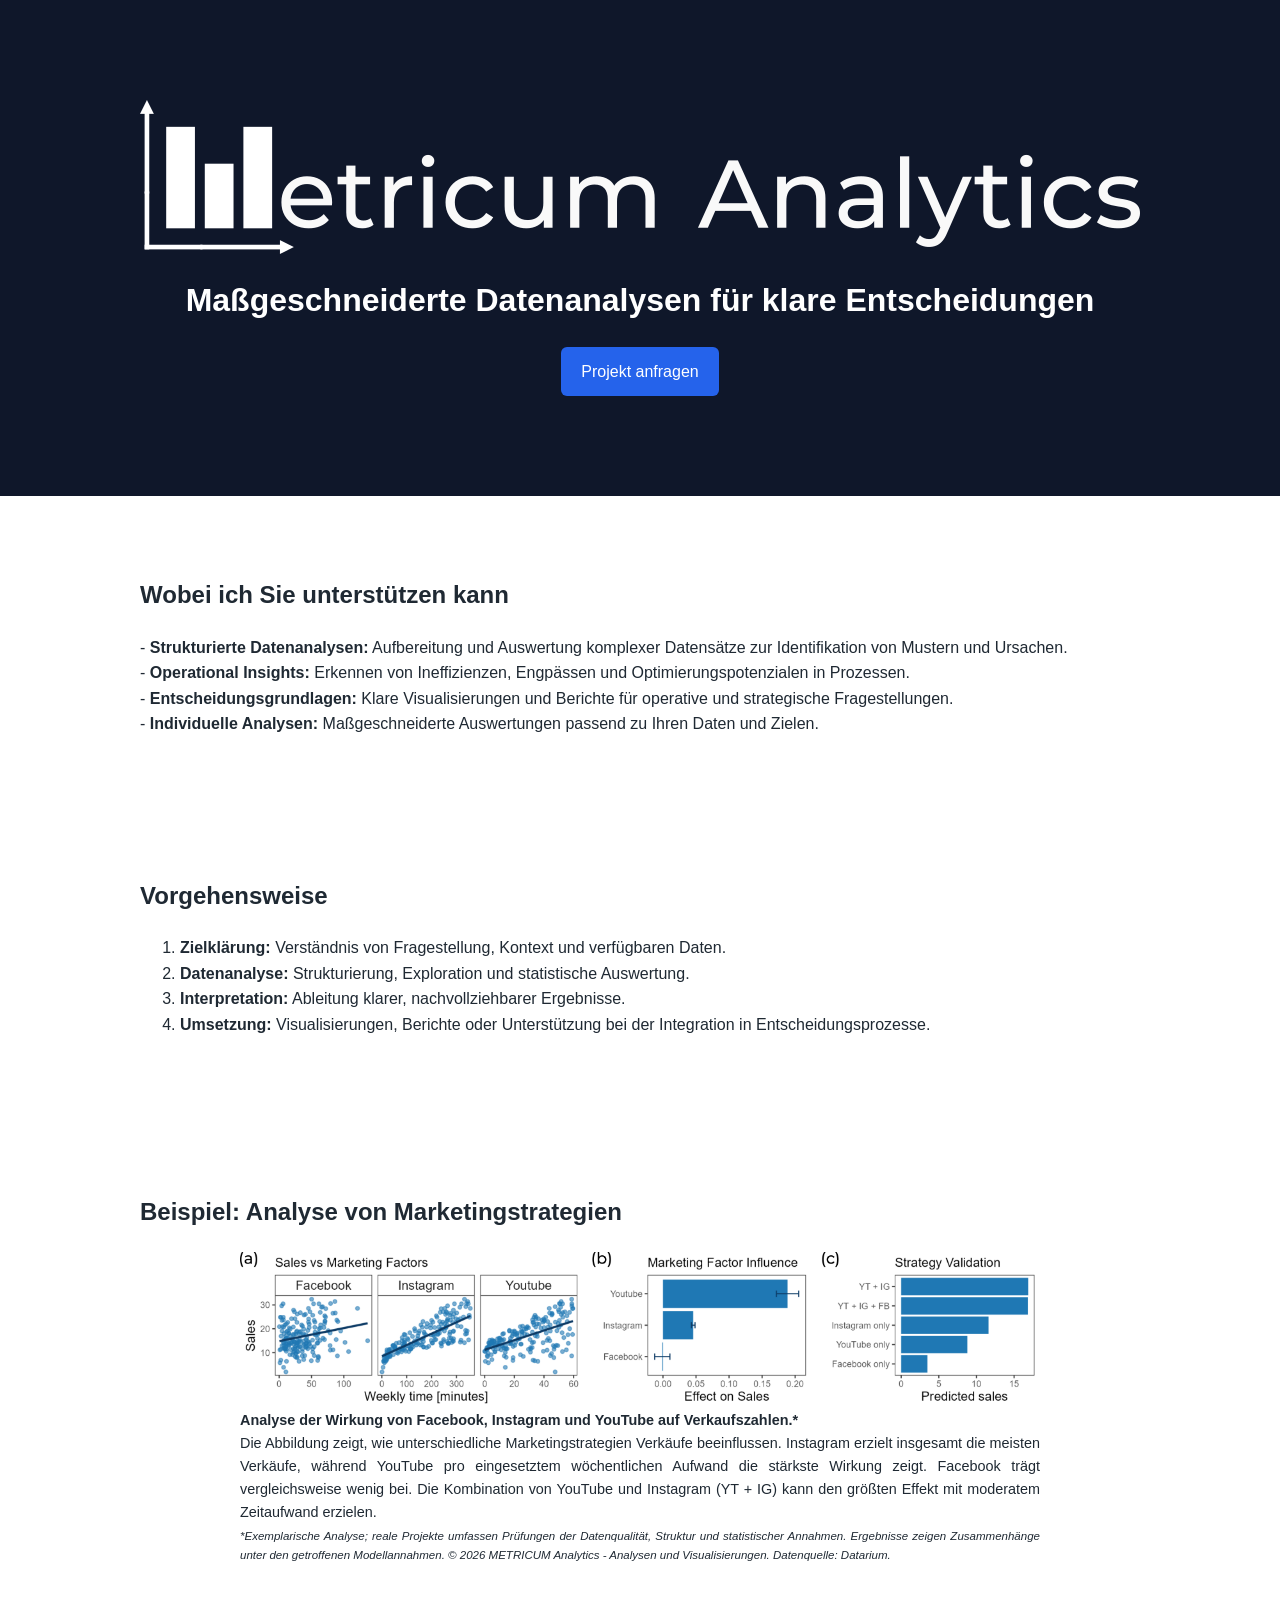
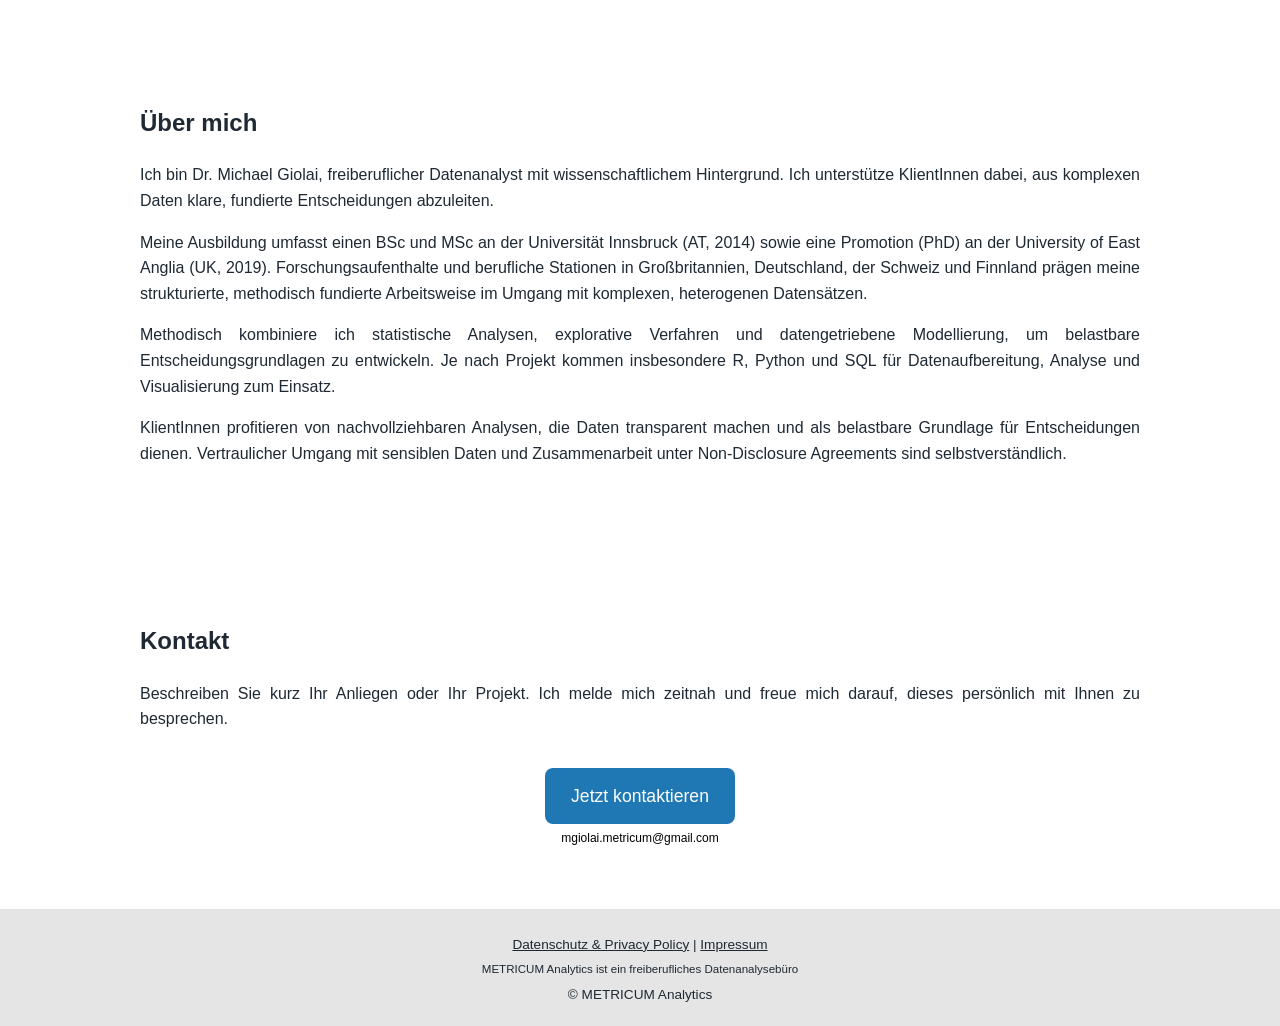
<file: index.html>
<!DOCTYPE html>
<html lang="de">
<head>
  <meta charset="UTF-8">
  <title>METRICUM Analytics</title>
  <meta name="viewport" content="width=device-width, initial-scale=1.0">

  <!-- Favicon -->
  <link rel="icon" type="image/png" href="/favicon.png">
  <link rel="shortcut icon" type="image/png" href="/favicon.png">

  <!-- Prevent indexing -->
  <meta name="robots" content="noindex, nofollow">

  <!-- Stylesheet -->
  <link rel="stylesheet" href="styles.css">
</head>

<body>

<!-- Header / Hero -->
<header class="hero">
  <a href="index.html">
    <img src="./images/metricum-analytics_logo_white.png" alt="METRICUM Analytics Logo" class="logo">
  </a>
  <h1>Maßgeschneiderte Datenanalysen für klare Entscheidungen</h1>
  <a class="cta" href="mailto:mgiolai.metricum@gmail.com">Projekt anfragen</a>
</header>

<!-- Value Proposition -->
<section>
  <h2>Wobei ich Sie unterstützen kann</h2>
  <ul class="services-list">
    <li><strong>Strukturierte Datenanalysen:</strong> Aufbereitung und Auswertung komplexer Datensätze zur Identifikation von Mustern und Ursachen.</li>
    <li><strong>Operational Insights:</strong> Erkennen von Ineffizienzen, Engpässen und Optimierungspotenzialen in Prozessen.</li>
    <li><strong>Entscheidungsgrundlagen:</strong> Klare Visualisierungen und Berichte für operative und strategische Fragestellungen.</li>
    <li><strong>Individuelle Analysen:</strong> Maßgeschneiderte Auswertungen passend zu Ihren Daten und Zielen.</li>
  </ul>
</section>


<!-- Vorgehensweise -->
<section>
  <h2>Vorgehensweise</h2>
  <ol class="process-list">
    <li><strong>Zielklärung:</strong> Verständnis von Fragestellung, Kontext und verfügbaren Daten.</li>
    <li><strong>Datenanalyse:</strong> Strukturierung, Exploration und statistische Auswertung.</li>
    <li><strong>Interpretation:</strong> Ableitung klarer, nachvollziehbarer Ergebnisse.</li>
    <li><strong>Umsetzung:</strong> Visualisierungen, Berichte oder Unterstützung bei der Integration in Entscheidungsprozesse.</li>
  </ol>
</section>


<!-- Example Analyses -->
<section>
  <h2>Beispiel: Analyse von Marketingstrategien</h2>
  <div class="figure">
    <a href="./images/example-plots.png" target="_blank" rel="noopener">
      <img src="./images/example-plots.png" alt="Beispiel Analysen">
    </a>
  </div>

  <p style="font-size:0.9em; max-width:800px; margin:auto;">
    <strong>Analyse der Wirkung von Facebook, Instagram und YouTube auf Verkaufszahlen.*</strong><br>
    Die Abbildung zeigt, wie unterschiedliche Marketingstrategien Verkäufe beeinflussen. Instagram erzielt insgesamt die meisten Verkäufe, während YouTube pro eingesetztem wöchentlichen Aufwand die stärkste Wirkung zeigt. Facebook trägt vergleichsweise wenig bei. Die Kombination von YouTube und Instagram (YT + IG) kann den größten Effekt mit moderatem Zeitaufwand erzielen.
<em style="display:block; margin-top:0.3em; font-size:0.8em;">
  *Exemplarische Analyse; reale Projekte umfassen Prüfungen der Datenqualität, Struktur und statistischer Annahmen. Ergebnisse zeigen Zusammenhänge unter den getroffenen Modellannahmen.  
  &copy; 2026 METRICUM Analytics - Analysen und Visualisierungen. Datenquelle: Datarium.
</em>
  </p>
</section>

<!-- About -->
<section>
  <h2>Über mich</h2>
  <div class="about-container">
    <p>Ich bin Dr. Michael Giolai, freiberuflicher Datenanalyst mit wissenschaftlichem Hintergrund. Ich unterstütze KlientInnen dabei, aus komplexen Daten klare, fundierte Entscheidungen abzuleiten.</p>
    <p>Meine Ausbildung umfasst einen BSc und MSc an der Universität Innsbruck (AT, 2014) sowie eine Promotion (PhD) an der University of East Anglia (UK, 2019). Forschungsaufenthalte und berufliche Stationen in Großbritannien, Deutschland, der Schweiz und Finnland prägen meine strukturierte, methodisch fundierte Arbeitsweise im Umgang mit komplexen, heterogenen Datensätzen.</p>
    <p>Methodisch kombiniere ich statistische Analysen, explorative Verfahren und datengetriebene Modellierung, um belastbare Entscheidungsgrundlagen zu entwickeln. Je nach Projekt kommen insbesondere R, Python und SQL für Datenaufbereitung, Analyse und Visualisierung zum Einsatz.</p>
    <p>KlientInnen profitieren von nachvollziehbaren Analysen, die Daten transparent machen und als belastbare Grundlage für Entscheidungen dienen. Vertraulicher Umgang mit sensiblen Daten und Zusammenarbeit unter Non-Disclosure Agreements sind selbstverständlich.</p>
  </div>
</section>
  
<!-- Contact / CTA -->
<section>
  <h2>Kontakt</h2>
  <p>Beschreiben Sie kurz Ihr Anliegen oder Ihr Projekt. Ich melde mich zeitnah und freue mich darauf, dieses persönlich mit Ihnen zu besprechen.</p>
  <div style="text-align:center;">
    <a class="cta" href="mailto:mgiolai.metricum@gmail.com"
       style="display:inline-block; padding:0.8em 1.5em; background-color:#1f78b4; color:white; text-decoration:none; font-size:1.1em; border-radius:8px; margin-bottom:0.3em;">
      Jetzt kontaktieren
    </a>
    <p style="font-size:0.75em; color:black; text-align:center; margin:0;">
      <a href="mailto:mgiolai.metricum@gmail.com" style="color:black; text-decoration:none;">
        mgiolai.metricum@gmail.com
      </a>
    </p>
  </div>
</section>

<!-- Footer -->
<footer>
  <p>
    <a href="privacy.html">Datenschutz & Privacy Policy</a> | 
    <a href="impressum.html">Impressum</a>
  </p>
  <p style="font-size:0.85em; margin:5px 0;">
    METRICUM Analytics ist ein freiberufliches Datenanalysebüro
  </p>
  <p style="margin:0;">
    © METRICUM Analytics
  </p>
</footer>

</body>
</html>
</file>
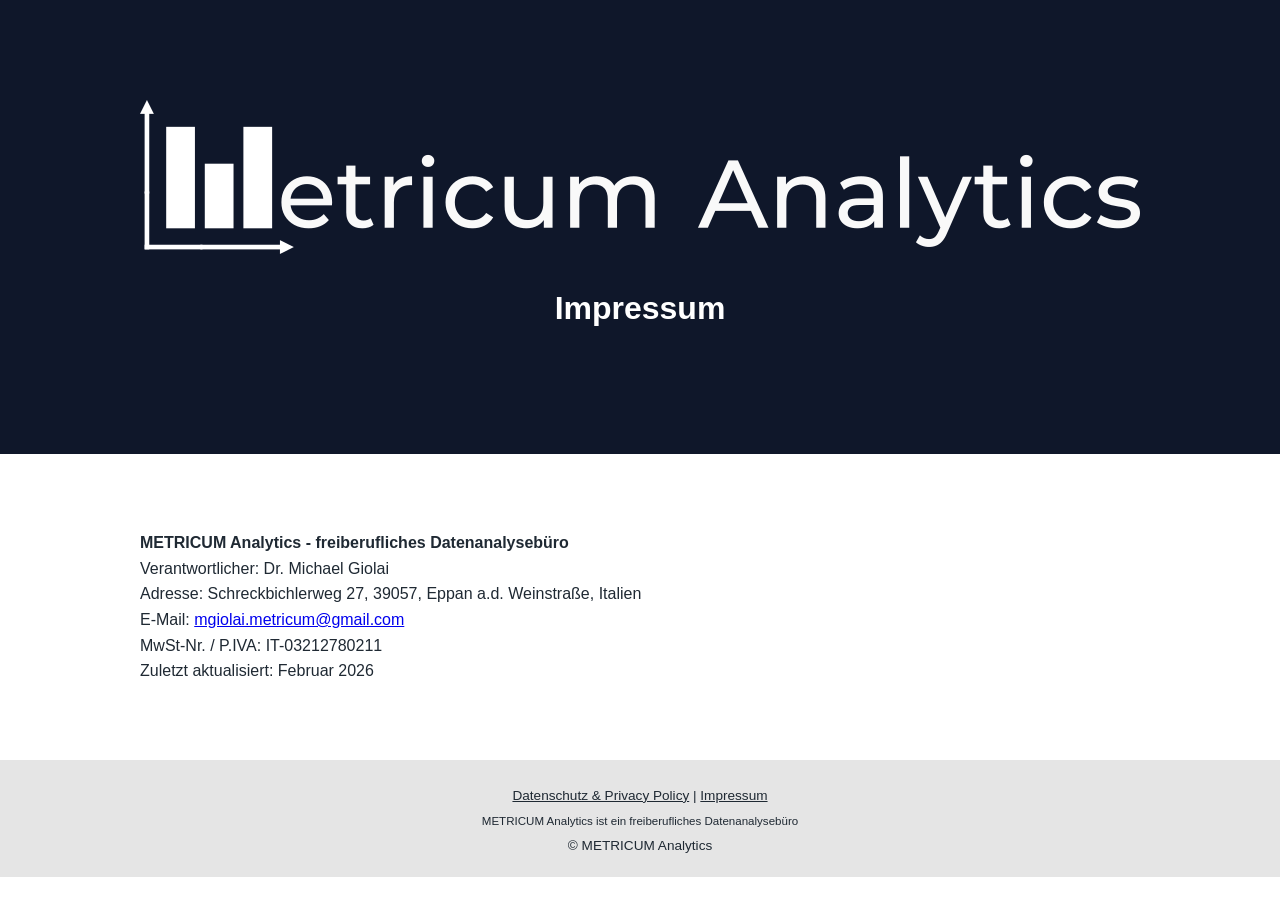
<file: impressum.html>
<!DOCTYPE html>
<html lang="de">
<head>
  <meta charset="UTF-8">
  <title>METRICUM Analytics</title>
  <meta name="viewport" content="width=device-width, initial-scale=1.0">

  <!-- Favicon -->
  <link rel="icon" type="image/png" href="/favicon.png">
  <link rel="shortcut icon" type="image/png" href="/favicon.png">

  <!-- Prevent indexing -->
  <meta name="robots" content="noindex, nofollow">

  <!-- Stylesheet -->
  <link rel="stylesheet" href="styles.css">
</head>

<body>

<!-- Header / Hero -->
<header class="hero">
  <a href="index.html" style="display:inline-block; text-align:center;">
    <img src="./images/metricum-analytics_logo_white.png" alt="METRICUM Analytics Logo" class="logo">
  </a>
  <h1>Impressum</h1>
</header>

<!-- Impressum Content -->
<section>
  <p><strong>METRICUM Analytics - freiberufliches Datenanalysebüro</strong><br>
     Verantwortlicher: Dr. Michael Giolai<br>
     Adresse: Schreckbichlerweg 27, 39057, Eppan a.d. Weinstraße, Italien<br>
     E-Mail: <a href="mailto:mgiolai.metricum@gmail.com">mgiolai.metricum@gmail.com</a><br>
     MwSt-Nr. / P.IVA: IT-03212780211<br>
     Zuletzt aktualisiert: Februar 2026
  </p>

</section>

<!-- Footer -->
<footer>
  <p>
    <a href="privacy.html">Datenschutz & Privacy Policy</a> | 
    <a href="impressum.html">Impressum</a>
  </p>
  <p style="font-size:0.85em; margin:5px 0;">
    METRICUM Analytics ist ein freiberufliches Datenanalysebüro
  </p>
  <p style="margin:0;">
    © METRICUM Analytics
  </p>
</footer>

</body>
</html>
</file>
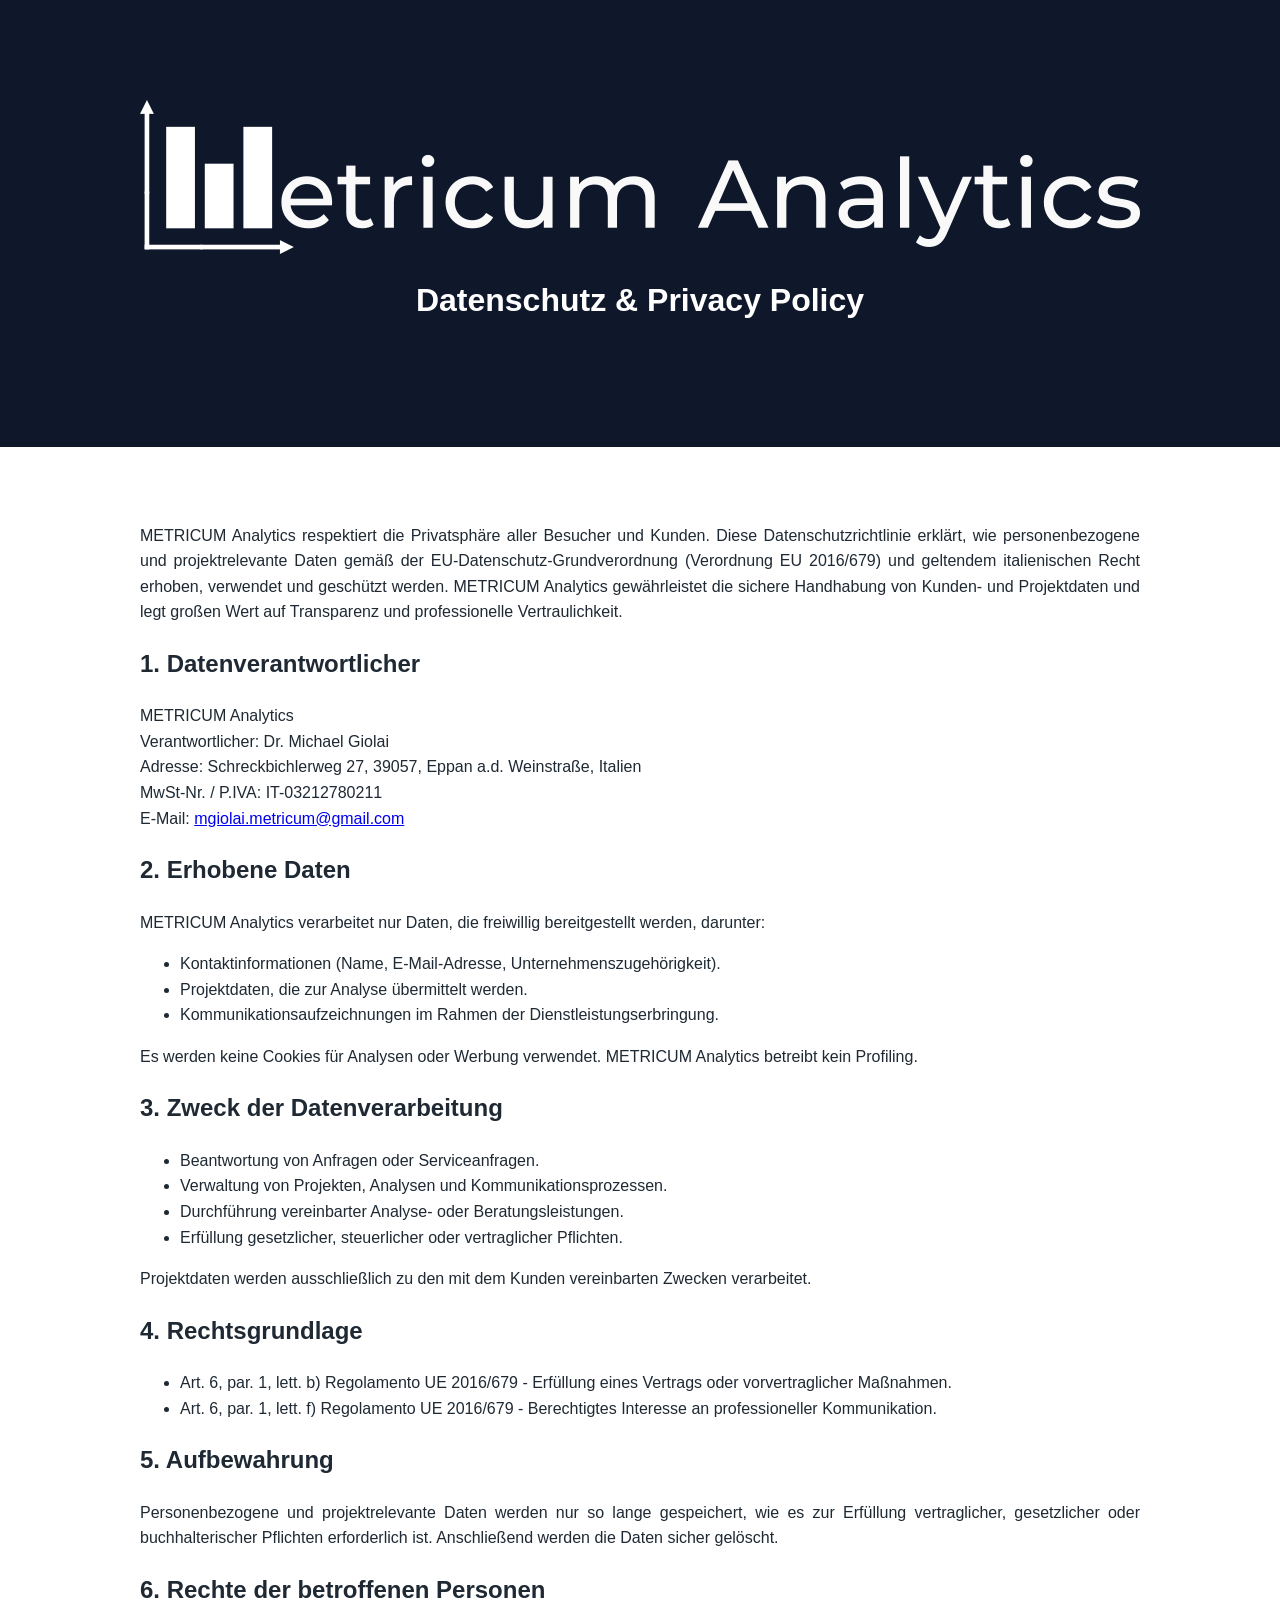
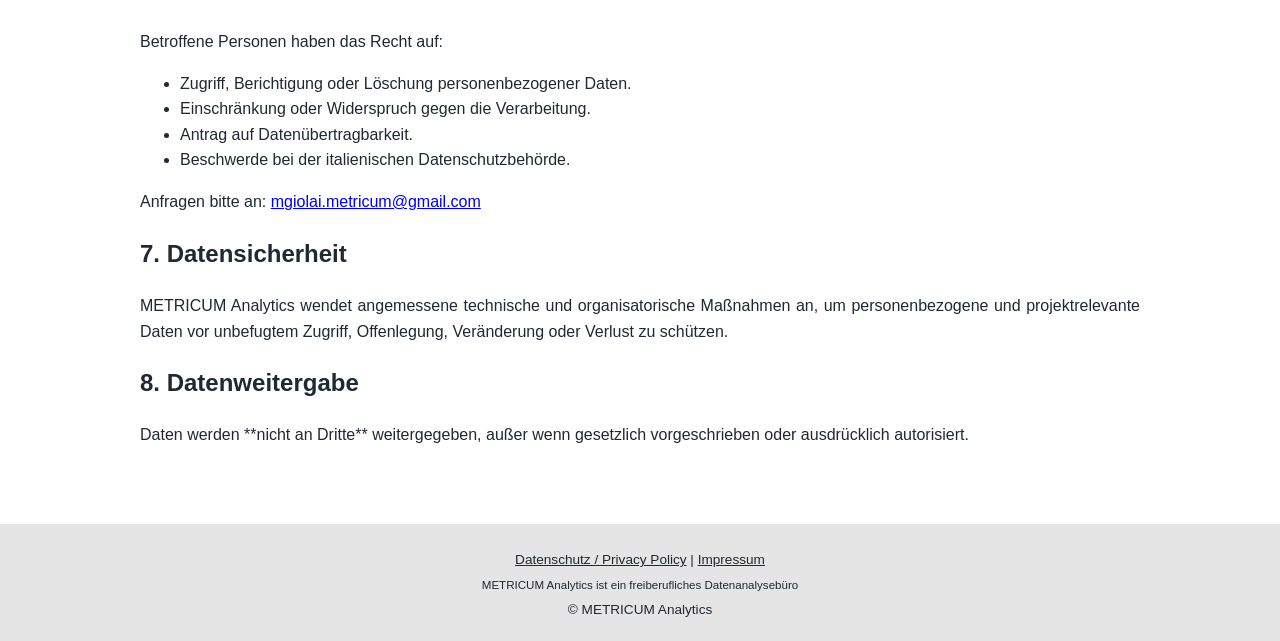
<file: privacy.html>
<!DOCTYPE html>
<html lang="de">
<head>
  <meta charset="UTF-8">
  <title>METRICUM Analytics</title>
  <meta name="viewport" content="width=device-width, initial-scale=1.0">

  <!-- Favicon -->
  <link rel="icon" type="image/png" href="/favicon.png">
  <link rel="shortcut icon" type="image/png" href="/favicon.png">

  <!-- Prevent indexing -->
  <meta name="robots" content="noindex, nofollow">

  <!-- Stylesheet -->
  <link rel="stylesheet" href="styles.css">
</head>

<body>

<!-- Header / Hero -->
<header class="hero">
  <a href="index.html">
    <img src="./images/metricum-analytics_logo_white.png" alt="METRICUM Analytics Logo" class="logo">
  </a>
  <h1>Datenschutz & Privacy Policy</h1>
</header>

<!-- Privacy Content -->
<section>
  <p>METRICUM Analytics respektiert die Privatsphäre aller Besucher und Kunden. Diese Datenschutzrichtlinie erklärt, wie personenbezogene und projektrelevante Daten gemäß der EU-Datenschutz-Grundverordnung (Verordnung EU 2016/679) und geltendem italienischen Recht erhoben, verwendet und geschützt werden. METRICUM Analytics gewährleistet die sichere Handhabung von Kunden- und Projektdaten und legt großen Wert auf Transparenz und professionelle Vertraulichkeit.</p>

  <h2>1. Datenverantwortlicher</h2>
  <p>
    METRICUM Analytics<br>
    Verantwortlicher: Dr. Michael Giolai<br>
    Adresse: Schreckbichlerweg 27, 39057, Eppan a.d. Weinstraße, Italien<br>
    MwSt-Nr. / P.IVA: IT-03212780211<br>
    E-Mail: <a href="mailto:mgiolai.metricum@gmail.com">mgiolai.metricum@gmail.com</a>
  </p>

  <h2>2. Erhobene Daten</h2>
  <p>METRICUM Analytics verarbeitet nur Daten, die freiwillig bereitgestellt werden, darunter:</p>
  <ul>
    <li>Kontaktinformationen (Name, E-Mail-Adresse, Unternehmenszugehörigkeit).</li>
    <li>Projektdaten, die zur Analyse übermittelt werden.</li>
    <li>Kommunikationsaufzeichnungen im Rahmen der Dienstleistungserbringung.</li>
  </ul>
  <p>Es werden keine Cookies für Analysen oder Werbung verwendet. METRICUM Analytics betreibt kein Profiling.</p>

  <h2>3. Zweck der Datenverarbeitung</h2>
  <ul>
    <li>Beantwortung von Anfragen oder Serviceanfragen.</li>
    <li>Verwaltung von Projekten, Analysen und Kommunikationsprozessen.</li>
    <li>Durchführung vereinbarter Analyse- oder Beratungsleistungen.</li>
    <li>Erfüllung gesetzlicher, steuerlicher oder vertraglicher Pflichten.</li>
  </ul>
  <p>Projektdaten werden ausschließlich zu den mit dem Kunden vereinbarten Zwecken verarbeitet.</p>

  <h2>4. Rechtsgrundlage</h2>
  <ul>
    <li>Art. 6, par. 1, lett. b) Regolamento UE 2016/679 - Erfüllung eines Vertrags oder vorvertraglicher Maßnahmen.</li>
    <li>Art. 6, par. 1, lett. f) Regolamento UE 2016/679 - Berechtigtes Interesse an professioneller Kommunikation.</li>
  </ul>

  <h2>5. Aufbewahrung</h2>
  <p>Personenbezogene und projektrelevante Daten werden nur so lange gespeichert, wie es zur Erfüllung vertraglicher, gesetzlicher oder buchhalterischer Pflichten erforderlich ist. Anschließend werden die Daten sicher gelöscht.</p>

  <h2>6. Rechte der betroffenen Personen</h2>
  <p>Betroffene Personen haben das Recht auf:</p>
  <ul>
    <li>Zugriff, Berichtigung oder Löschung personenbezogener Daten.</li>
    <li>Einschränkung oder Widerspruch gegen die Verarbeitung.</li>
    <li>Antrag auf Datenübertragbarkeit.</li>
    <li>Beschwerde bei der italienischen Datenschutzbehörde.</li>
  </ul>
  <p>Anfragen bitte an: <a href="mailto:mgiolai.metricum@gmail.com">mgiolai.metricum@gmail.com</a></p>

  <h2>7. Datensicherheit</h2>
  <p>METRICUM Analytics wendet angemessene technische und organisatorische Maßnahmen an, um personenbezogene und projektrelevante Daten vor unbefugtem Zugriff, Offenlegung, Veränderung oder Verlust zu schützen.</p>

  <h2>8. Datenweitergabe</h2>
  <p>Daten werden **nicht an Dritte** weitergegeben, außer wenn gesetzlich vorgeschrieben oder ausdrücklich autorisiert.</p>
</section>

<!-- Footer -->
<footer>
  <p>
    <a href="privacy.html">Datenschutz / Privacy Policy</a> | 
    <a href="impressum.html">Impressum</a>
  </p>
  <p style="font-size:0.85em; margin:5px 0;">
    METRICUM Analytics ist ein freiberufliches Datenanalysebüro
  </p>
  <p style="margin:0;">
    © METRICUM Analytics
  </p>
</footer>

</body>
</html>
</file>
<file: styles.css>
/* Base Styles */
body {
  font-family: Arial, sans-serif;
  margin: 0;
  line-height: 1.6;
  color: #1f2933;
}

section {
  padding: 60px 20px;
  max-width: 1000px;
  margin: auto;
}

/* Hero / Header */
.hero {
  background: #0f172a;
  color: white;
  text-align: center;
  padding: 100px 20px;
}

/* Headings */
h1, h2 {
  margin-bottom: 20px;
}

/* Call-to-Action Buttons */
.cta {
  display: block;
  margin: 20px auto 0 auto;
  padding: 12px 20px;
  background: #2563eb;
  color: white;
  text-decoration: none;
  border-radius: 6px;
  width: fit-content;
  text-align: center;
  transition: background 0.3s ease, color 0.3s ease;
}

.cta:hover {
  background: #1d4ed8;
  color: white;
}

/* Footer (unchanged) */
footer {
  text-align: center;
  color: #1f2933;
  font-size: 0.85em;
  padding: 20px 0;
  background: #e5e5e5;
}

footer p {
  margin: 5px 0;
  text-align: center;
}

footer a {
  color: #1f2933;
  text-decoration: underline;
  transition: color 0.3s ease;
}

footer a:hover {
  color: #2563eb;
}

/* Services / Skills List */
.services-list {
  list-style: none;
  padding-left: 0;
  margin: 0;
}

.services-list li::before {
  content: "- ";
}

/* Paragraphs */
p {
  text-align: justify;
}

/* About spacing */
.about-container {
  margin-top: 20px;
}

/* Mock cards */
.mock-cards {
  display: flex;
  flex-wrap: wrap;
  gap: 20px;
  justify-content: center;
}

.mock-card {
  flex: 1 1 280px;
  max-width: 300px;
  text-align: center;
}

/* =========================
   HEADER LOGO BEHAVIOUR
   ========================= */

/* Max 1000px, otherwise scale with container */
.hero img.logo {
  display: block;
  width: min(100%, 1000px);
  height: auto;
  margin: 0 auto;
}

/* =========================
   FIGURE IMAGE BEHAVIOUR
   ========================= */

/* Container just centres */
.figure {
  text-align: center;
}

/* Max 800px, otherwise scale down proportionally */
.figure img {
  display: block;
  width: min(100%, 800px);
  height: auto;
  margin: 0 auto;
  cursor: zoom-in; /* indicates click */
}

/* =========================
   MOBILE TYPOGRAPHY ONLY
   ========================= */

@media (max-width: 600px) {
  .hero h1 {
    font-size: 1.3em;
  }

  .hero .cta {
    padding: 10px 14px;
  }
}
</file>
